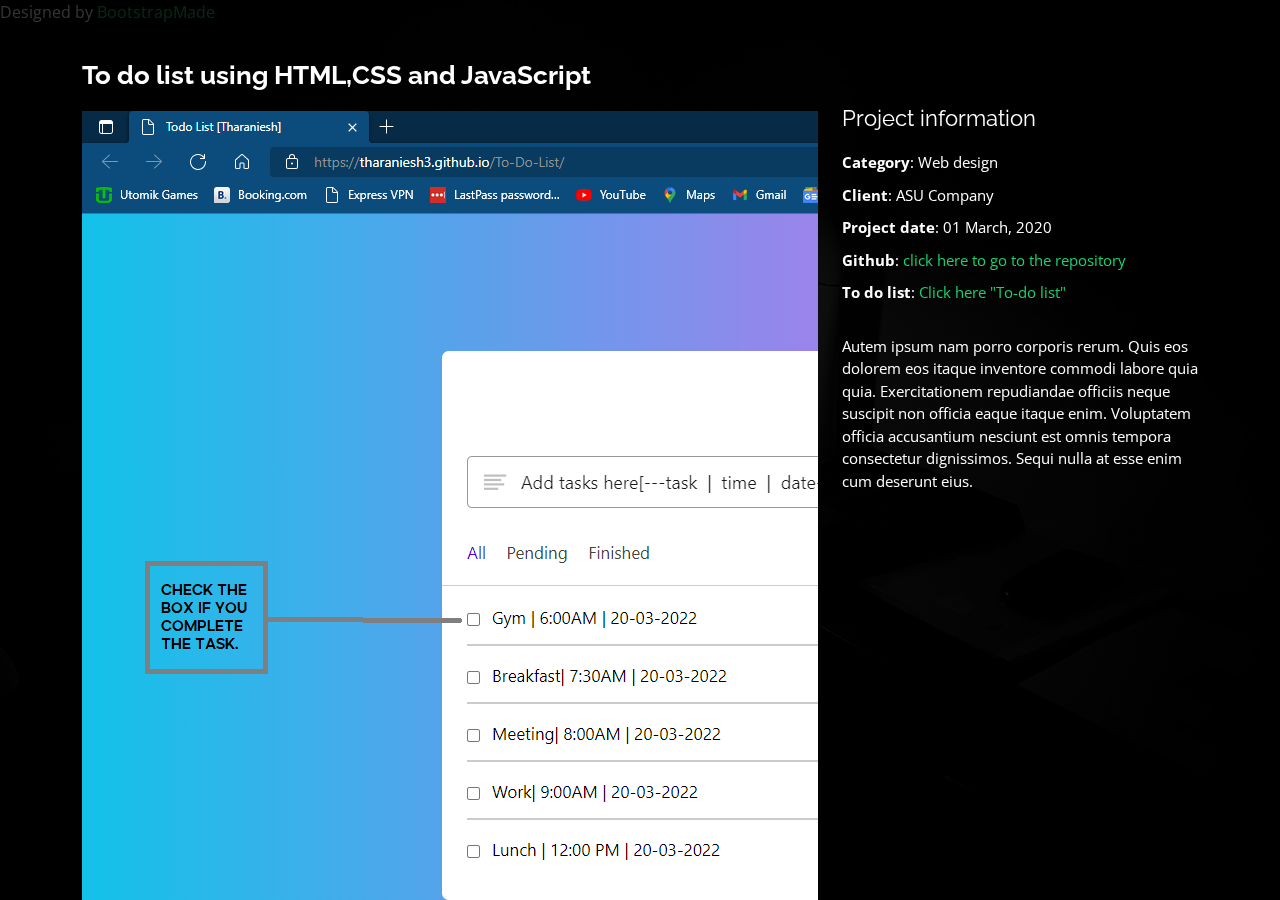
<file: portfolio-details.html>
<!DOCTYPE html>
<html lang="en">

<head>
  <meta charset="utf-8">
  <meta content="width=device-width, initial-scale=1.0" name="viewport">

  <title>Portfolio Details - Personal Bootstrap Template</title>
  <meta content="" name="description">
  <meta content="" name="keywords">

  <!-- Favicons -->
  <link href="assets/img/favicon.png" rel="icon">
  <link href="assets/img/apple-touch-icon.png" rel="apple-touch-icon">

  <link href="https://fonts.googleapis.com/css?family=Open+Sans:300,300i,400,400i,600,600i,700,700i|Raleway:300,300i,400,400i,500,500i,600,600i,700,700i|Poppins:300,300i,400,400i,500,500i,600,600i,700,700i" rel="stylesheet">

  <link href="assets/vendor/bootstrap/css/bootstrap.min.css" rel="stylesheet">
  <link href="assets/vendor/bootstrap-icons/bootstrap-icons.css" rel="stylesheet">
  <link href="assets/vendor/boxicons/css/boxicons.min.css" rel="stylesheet">
  <link href="assets/vendor/glightbox/css/glightbox.min.css" rel="stylesheet">
  <link href="assets/vendor/remixicon/remixicon.css" rel="stylesheet">
  <link href="assets/vendor/swiper/swiper-bundle.min.css" rel="stylesheet">
  <link href="assets/css/style.css" rel="stylesheet">
</head>

<body>

  <main id="main">

    <!-- ======= Portfolio Details ======= -->
    <div id="portfolio-details" class="portfolio-details">
      <div class="container">

        <div class="row">

          <div class="col-lg-8">
            <h2 class="portfolio-title">To do list using HTML,CSS and JavaScript</h2>

            <div class="portfolio-details-slider swiper">
              <div class="swiper-wrapper align-items-center">

                <div class="swiper-slide">
                  <img src="assets/img/portfolio/Screenshot (1212).png" alt="image">
                </div>

                <div class="swiper-slide">
                  <img src="assets/img//portfolio/Screenshot (1212).png" alt="image">
                </div>

                <div class="swiper-slide">
                  <img src="assets/img/portfolio/Screenshot (1213).png" alt="import { originalName as alias } from 'module';">
                </div>

              </div>
              <div class="swiper-pagination"></div>
            </div>

          </div>

          <div class="col-lg-4 portfolio-info">
            <h3>Project information</h3>
            <ul>
              <li><strong>Category</strong>: Web design</li>
              <li><strong>Client</strong>: ASU Company</li>
              <li><strong>Project date</strong>: 01 March, 2020</li>
              <li><strong>Github</strong>: <a href="https://github.com/Tharaniesh3/To-Do-List">click here to go to the repository</a></li>
              <li><strong>To do list</strong>: <a href="https://tharaniesh3.github.io/To-Do-List/">Click here "To-do list"</a></li>
            </ul>

            <p>
              Autem ipsum nam porro corporis rerum. Quis eos dolorem eos itaque inventore commodi labore quia quia. Exercitationem repudiandae officiis neque suscipit non officia eaque itaque enim. Voluptatem officia accusantium nesciunt est omnis tempora consectetur dignissimos. Sequi nulla at esse enim cum deserunt eius.
            </p>
          </div>

        </div>

      </div>
    </div><!-- End Portfolio Details -->

  </main><!-- End #main -->

  <div class="credits">
    <!-- All the links in the footer should remain intact. -->
    <!-- You can delete the links only if you purchased the pro version. -->
    <!-- Licensing information: https://bootstrapmade.com/license/ -->
    <!-- Purchase the pro version with working PHP/AJAX contact form: https://bootstrapmade.com/personal-free-resume-bootstrap-template/ -->
    Designed by <a href="https://bootstrapmade.com/">BootstrapMade</a>
  </div>

  <!-- Vendor JS Files -->
  <script src="assets/vendor/purecounter/purecounter.js"></script>
  <script src="assets/vendor/bootstrap/js/bootstrap.bundle.min.js"></script>
  <script src="assets/vendor/glightbox/js/glightbox.min.js"></script>
  <script src="assets/vendor/isotope-layout/isotope.pkgd.min.js"></script>
  <script src="assets/vendor/swiper/swiper-bundle.min.js"></script>
  <script src="assets/vendor/waypoints/noframework.waypoints.js"></script>
  <script src="assets/vendor/php-email-form/validate.js"></script>

  <!-- Template Main JS File -->
  <script src="assets/js/main.js"></script>

</body>

</html>
</file>
<file: assets/css/style.css>
*{
  margin: 0;
  padding: 0;
  box-sizing: border-box;
}
body {
  font-family: "Open Sans", sans-serif;
  background-color: #040404;
  color: #fff;
  position: relative;
  background: transparent;
}
@media screen and (max-width: 800px) {
  .leftcolumn, .rightcolumn {   
    width: 100%;
    padding: 0;
  }
}

/* Responsive layout - when the screen is less than 400px wide, make the navigation links stack on top of each other instead of next to each other */
@media screen and (max-width: 400px) {
  .topnav a {
    float: none;
    width: 100%;
  }
}
body::before {
  content: "";
  position: fixed;
  background: #040404 url("../img/bg.jpg") top right no-repeat;
  background-size: cover;
  left: 0;
  right: 0;
  top: 0;
  height: 100vh;
  z-index: -1;
}
@media (min-width: 1024px) {
  body::before {
    background-attachment: fixed;
  }
}

a {
  color: #18d26e;
  text-decoration: none;
}

a:hover {
  color: #35e888;
  text-decoration: none;
}

h1, h2, h3, h4, h5, h6 {
  font-family: "Raleway", sans-serif;
}

/*--------------------------------------------------------------
# Header
--------------------------------------------------------------*/
#header {
  transition: ease-in-out 0.3s;
  position: relative;
  height: 100vh;
  display: flex;
  align-items: center;
  z-index: 997;
  overflow-y: auto;
}
#header * {
  transition: ease-in-out 0.3s;
}
#header h1 {
  font-size: 48px;
  margin: 0;
  padding: 0;
  line-height: 1;
  font-weight: 700;
  font-family: "Poppins", sans-serif;
}
#header h1 a, #header h1 a:hover {
  color: #fff;
  line-height: 1;
  display: inline-block;
}
#header h2 {
  font-size: 24px;
  margin-top: 20px;
  color: rgba(255, 255, 255, 0.8);
}
#header h2 span {
  color: #fff;
  border-bottom: 2px solid #18d26e;
  padding-bottom: 6px;
}
#header img {
  padding: 0;
  margin: 0;
}
#header .social-links {
  margin-top: 40px;
  display: flex;
}
#header .social-links a {
  font-size: 16px;
  display: flex;
  justify-content: center;
  align-items: center;
  background: rgba(255, 255, 255, 0.1);
  color: #fff;
  line-height: 1;
  margin-right: 8px;
  border-radius: 50%;
  width: 40px;
  height: 40px;
}
#header .social-links a:hover {
  background: #18d26e;
}
@media (max-width: 992px) {
  #header h1 {
    font-size: 36px;
  }
  #header h2 {
    font-size: 20px;
    line-height: 30px;
  }
  #header .social-links {
    margin-top: 15px;
  }
  #header .container {
    display: flex;
    flex-direction: column;
    align-items: center;
  }
}

/* Header Top */
#header.header-top {
  height: 80px;
  position: fixed;
  left: 0;
  top: 0;
  right: 0;
  background: rgba(0, 0, 0, 0.9);
}
#header.header-top .social-links, #header.header-top h2 {
  display: none;
}
#header.header-top h1 {
  margin-right: auto;
  font-size: 36px;
}
#header.header-top .container {
  display: flex;
  align-items: center;
}
#header.header-top .navbar {
  margin: 0;
}
@media (max-width: 768px) {
  #header.header-top {
    height: 60px;
  }
  #header.header-top h1 {
    font-size: 26px;
  }
}

/*--------------------------------------------------------------
# Navigation Menu
--------------------------------------------------------------*/
/**
* Desktop Navigation 
*/
.navbar {
  padding: 0;
  margin-top: 35px;
}
.navbar ul {
  margin: 0;
  padding: 0;
  display: flex;
  list-style: none;
  align-items: center;
}
.navbar li {
  position: relative;
}
.navbar li + li {
  margin-left: 30px;
}
.navbar a, .navbar a:focus {
  display: flex;
  align-items: center;
  justify-content: space-between;
  padding: 0;
  font-family: "Poppins", sans-serif;
  font-size: 16px;
  font-weight: 400;
  color: rgba(255, 255, 255, 0.7);
  white-space: nowrap;
  transition: 0.3s;
}
.navbar a i, .navbar a:focus i {
  font-size: 12px;
  line-height: 0;
  margin-left: 5px;
}
.navbar a:before {
  content: "";
  position: absolute;
  width: 0;
  height: 2px;
  bottom: -4px;
  left: 0;
  background-color: #18d26e;
  visibility: hidden;
  width: 0px;
  transition: all 0.3s ease-in-out 0s;
}
.navbar a:hover:before, .navbar li:hover > a:before, .navbar .active:before {
  visibility: visible;
  width: 25px;
}
.navbar a:hover, .navbar .active, .navbar .active:focus, .navbar li:hover > a {
  color: #fff;
}

/**
* Mobile Navigation 
*/
.mobile-nav-toggle {
  color: #fff;
  font-size: 28px;
  cursor: pointer;
  display: none;
  line-height: 0;
  transition: 0.5s;
  position: fixed;
  right: 15px;
  top: 15px;
}

@media (max-width: 991px) {
  .mobile-nav-toggle {
    display: block;
  }

  .navbar ul {
    display: none;
  }
}
.navbar-mobile {
  position: fixed;
  overflow: hidden;
  top: 0;
  right: 0;
  left: 0;
  bottom: 0;
  background: rgba(0, 0, 0, 0.9);
  transition: 0.3s;
  z-index: 999;
  margin-top: 0;
}
.navbar-mobile .mobile-nav-toggle {
  position: absolute;
  top: 15px;
  right: 15px;
}
.navbar-mobile ul {
  display: block;
  position: absolute;
  top: 55px;
  right: 15px;
  bottom: 45px;
  left: 15px;
  padding: 10px 0;
  overflow-y: auto;
  transition: 0.3s;
  border: 2px solid rgba(255, 255, 255, 0.2);
}
.navbar-mobile li {
  padding: 12px 20px;
}
.navbar-mobile li + li {
  margin: 0;
}
.navbar-mobile a, .navbar-mobile a:focus {
  font-size: 16px;
  position: relative;
}

/*--------------------------------------------------------------
# Sections General
--------------------------------------------------------------*/
section {
  overflow: hidden;
  position: absolute;
  width: 100%;
  top: 140px;
  bottom: 100%;
  opacity: 0;
  transition: ease-in-out 0.4s;
  z-index: 2;
}
section.section-show {
  top: 100px;
  bottom: auto;
  opacity: 1;
  padding-bottom: 45px;
}
section .container {
  background: rgba(0, 0, 0, 0.9);
  padding: 30px;
}
@media (max-width: 768px) {
  section {
    top: 120px;
  }
  section.section-show {
    top: 80px;
  }
}

.section-title h2 {
  font-size: 14px;
  font-weight: 500;
  padding: 0;
  line-height: 1px;
  margin: 0 0 20px 0;
  letter-spacing: 2px;
  text-transform: uppercase;
  color: #aaaaaa;
  font-family: "Poppins", sans-serif;
}
.section-title h2::after {
  content: "";
  width: 120px;
  height: 1px;
  display: inline-block;
  background: #4ceb95;
  margin: 4px 10px;
}
.section-title p {
  margin: 0;
  margin: -15px 0 15px 0;
  font-size: 36px;
  font-weight: 700;
  text-transform: uppercase;
  font-family: "Poppins", sans-serif;
  color: #fff;
}

/*--------------------------------------------------------------
# About
--------------------------------------------------------------*/
.about-me .content h3 {
  font-weight: 700;
  font-size: 26px;
  color: #18d26e;
}
.about-me .content ul {
  list-style: none;
  padding: 0;
}
.about-me .content ul li {
  margin-bottom: 20px;
  display: flex;
  align-items: center;
}
.about-me .content ul strong {
  margin-right: 10px;
}
.about-me .content ul i {
  font-size: 16px;
  margin-right: 5px;
  color: #18d26e;
  line-height: 0;
}
.about-me .content p:last-child {
  margin-bottom: 0;
}

/*--------------------------------------------------------------
# Counts
--------------------------------------------------------------*/
.counts {
  padding: 70px 0 60px;
}
.counts .count-box {
  padding: 30px 30px 25px 30px;
  width: 100%;
  position: relative;
  text-align: center;
  background: rgba(255, 255, 255, 0.08);
}
.counts .count-box i {
  position: absolute;
  top: -25px;
  left: 50%;
  transform: translateX(-50%);
  font-size: 24px;
  background: rgba(255, 255, 255, 0.1);
  padding: 12px;
  color: #18d26e;
  border-radius: 50px;
  line-height: 0;
}
.counts .count-box span {
  font-size: 36px;
  display: block;
  font-weight: 600;
  color: #fff;
}
.counts .count-box p {
  padding: 0;
  margin: 0;
  font-family: "Raleway", sans-serif;
  font-size: 14px;
}

/*--------------------------------------------------------------
# Skills
--------------------------------------------------------------*/
.skills .progress {
  height: 60px;
  display: block;
  background: none;
  border-radius: 0;
}
.skills .progress .skill {
  padding: 10px 0;
  margin: 0;
  text-transform: uppercase;
  display: block;
  font-weight: 600;
  font-family: "Poppins", sans-serif;
  color: #fff;
}
.skills .progress .skill .val {
  float: right;
  font-style: normal;
}
.skills .progress-bar-wrap {
  background: rgba(255, 255, 255, 0.2);
}
.skills .progress-bar {
  width: 1px;
  height: 10px;
  transition: 0.9s;
  background-color: #18d26e;
}

/*--------------------------------------------------------------
# Interests
--------------------------------------------------------------*/
.interests .icon-box {
  display: flex;
  align-items: center;
  padding: 20px;
  background: rgba(255, 255, 255, 0.08);
  transition: ease-in-out 0.3s;
}
.interests .icon-box i {
  font-size: 32px;
  padding-right: 10px;
  line-height: 1;
}
.interests .icon-box h3 {
  font-weight: 700;
  margin: 0;
  padding: 0;
  line-height: 1;
  font-size: 16px;
  color: #fff;
}
.interests .icon-box:hover {
  background: rgba(255, 255, 255, 0.12);
}

/*--------------------------------------------------------------
# Testimonials
--------------------------------------------------------------*/
.testimonials .testimonials-carousel, .testimonials .testimonials-slider {
  overflow: hidden;
}
.testimonials .testimonial-item {
  box-sizing: content-box;
  min-height: 320px;
}
.testimonials .testimonial-item .testimonial-img {
  width: 90px;
  border-radius: 50%;
  margin: -40px 0 0 40px;
  position: relative;
  z-index: 2;
  border: 6px solid rgba(255, 255, 255, 0.12);
}
.testimonials .testimonial-item h3 {
  font-size: 18px;
  font-weight: bold;
  margin: 10px 0 5px 45px;
  color: #fff;
}
.testimonials .testimonial-item h4 {
  font-size: 14px;
  color: #999;
  margin: 0 0 0 45px;
}
.testimonials .testimonial-item .quote-icon-left, .testimonials .testimonial-item .quote-icon-right {
  color: rgba(255, 255, 255, 0.25);
  font-size: 26px;
}
.testimonials .testimonial-item .quote-icon-left {
  display: inline-block;
  left: -5px;
  position: relative;
}
.testimonials .testimonial-item .quote-icon-right {
  display: inline-block;
  right: -5px;
  position: relative;
  top: 10px;
}
.testimonials .testimonial-item p {
  font-style: italic;
  margin: 0 15px 0 15px;
  padding: 20px 20px 60px 20px;
  background: rgba(255, 255, 255, 0.1);
  position: relative;
  border-radius: 6px;
  position: relative;
  z-index: 1;
}
.testimonials .swiper-pagination {
  margin-top: 20px;
  position: relative;
}
.testimonials .swiper-pagination .swiper-pagination-bullet {
  width: 12px;
  height: 12px;
  opacity: 1;
  background-color: rgba(255, 255, 255, 0.3);
}
.testimonials .swiper-pagination .swiper-pagination-bullet-active {
  background-color: #18d26e;
}

/*--------------------------------------------------------------
# Resume
--------------------------------------------------------------*/
.resume .resume-title {
  font-size: 26px;
  font-weight: 700;
  margin-top: 20px;
  margin-bottom: 20px;
  color: #fff;
}
.resume .resume-item {
  padding: 0 0 20px 20px;
  margin-top: -2px;
  border-left: 2px solid rgba(255, 255, 255, 0.2);
  position: relative;
}
.resume .resume-item h4 {
  line-height: 18px;
  font-size: 18px;
  font-weight: 600;
  text-transform: uppercase;
  font-family: "Poppins", sans-serif;
  color: #18d26e;
  margin-bottom: 10px;
}
.resume .resume-item h5 {
  font-size: 16px;
  background: rgba(255, 255, 255, 0.15);
  padding: 5px 15px;
  display: inline-block;
  font-weight: 600;
  margin-bottom: 10px;
}
.resume .resume-item ul {
  padding-left: 20px;
}
.resume .resume-item ul li {
  padding-bottom: 10px;
}
.resume .resume-item:last-child {
  padding-bottom: 0;
}
.resume .resume-item::before {
  content: "";
  position: absolute;
  width: 16px;
  height: 16px;
  border-radius: 50px;
  left: -9px;
  top: 0;
  background: #18d26e;
  border: 2px solid #18d26e;
}

/*--------------------------------------------------------------
# Services
--------------------------------------------------------------*/
.services .icon-box {
  text-align: center;
  background: rgba(204, 204, 204, 0.1);
  padding: 80px 20px;
  transition: all ease-in-out 0.3s;
}
.services .icon-box .icon {
  margin: 0 auto;
  width: 64px;
  height: 64px;
  background: #18d26e;
  border-radius: 5px;
  transition: all 0.3s ease-out 0s;
  display: flex;
  align-items: center;
  justify-content: center;
  margin-bottom: 20px;
  transform-style: preserve-3d;
}
.services .icon-box .icon i {
  color: #fff;
  font-size: 28px;
}
.services .icon-box .icon::before {
  position: absolute;
  content: "";
  left: -8px;
  top: -8px;
  height: 100%;
  width: 100%;
  background: rgba(255, 255, 255, 0.15);
  border-radius: 5px;
  transition: all 0.3s ease-out 0s;
  transform: translateZ(-1px);
}
.services .icon-box h4 {
  font-weight: 700;
  margin-bottom: 15px;
  font-size: 24px;
}
.services .icon-box h4 a {
  color: #fff;
}
.services .icon-box p {
  line-height: 24px;
  font-size: 14px;
  margin-bottom: 0;
}
.services .icon-box:hover {
  background: #18d26e;
  border-color: #18d26e;
}
.services .icon-box:hover .icon {
  background: #fff;
}
.services .icon-box:hover .icon i {
  color: #18d26e;
}
.services .icon-box:hover .icon::before {
  background: #35e888;
}
.services .icon-box:hover h4 a, .services .icon-box:hover p {
  color: #fff;
}

/*--------------------------------------------------------------
# Portfolio
--------------------------------------------------------------*/
.portfolio .portfolio-item {
  margin-bottom: 30px;
}
.portfolio #portfolio-flters {
  padding: 0;
  margin: 0 auto 15px auto;
  list-style: none;
  text-align: center;
  border-radius: 50px;
  padding: 2px 15px;
}
.portfolio #portfolio-flters li {
  cursor: pointer;
  display: inline-block;
  padding: 8px 16px 10px 16px;
  font-size: 14px;
  font-weight: 600;
  line-height: 1;
  text-transform: uppercase;
  color: #fff;
  background: rgba(255, 255, 255, 0.1);
  margin: 0 3px 10px 3px;
  transition: all 0.3s ease-in-out;
  border-radius: 4px;
}
.portfolio #portfolio-flters li:hover, .portfolio #portfolio-flters li.filter-active {
  background: #18d26e;
}
.portfolio #portfolio-flters li:last-child {
  margin-right: 0;
}
.portfolio .portfolio-wrap {
  transition: 0.3s;
  position: relative;
  overflow: hidden;
  z-index: 1;
  background: rgba(0, 0, 0, 0.6);
}
.portfolio .portfolio-wrap::before {
  content: "";
  background: rgba(0, 0, 0, 0.6);
  position: absolute;
  left: 30px;
  right: 30px;
  top: 30px;
  bottom: 30px;
  transition: all ease-in-out 0.3s;
  z-index: 2;
  opacity: 0;
}
.portfolio .portfolio-wrap .portfolio-info {
  opacity: 0;
  position: absolute;
  top: 0;
  left: 0;
  right: 0;
  bottom: 0;
  text-align: center;
  z-index: 3;
  transition: all ease-in-out 0.3s;
  display: flex;
  flex-direction: column;
  justify-content: center;
  align-items: center;
}
.portfolio .portfolio-wrap .portfolio-info::before {
  display: block;
  content: "";
  width: 48px;
  height: 48px;
  position: absolute;
  top: 35px;
  left: 35px;
  border-top: 3px solid #fff;
  border-left: 3px solid #fff;
  transition: all 0.5s ease 0s;
  z-index: 9994;
}
.portfolio .portfolio-wrap .portfolio-info::after {
  display: block;
  content: "";
  width: 48px;
  height: 48px;
  position: absolute;
  bottom: 35px;
  right: 35px;
  border-bottom: 3px solid #fff;
  border-right: 3px solid #fff;
  transition: all 0.5s ease 0s;
  z-index: 9994;
}
.portfolio .portfolio-wrap .portfolio-info h4 {
  font-size: 20px;
  color: #fff;
  font-weight: 600;
}
.portfolio .portfolio-wrap .portfolio-info p {
  color: #ffffff;
  font-size: 14px;
  text-transform: uppercase;
  padding: 0;
  margin: 0;
}
.portfolio .portfolio-wrap .portfolio-links {
  text-align: center;
  z-index: 4;
}
.portfolio .portfolio-wrap .portfolio-links a {
  color: #fff;
  margin: 0 2px;
  font-size: 28px;
  display: inline-block;
  transition: 0.3s;
}
.portfolio .portfolio-wrap .portfolio-links a:hover {
  color: #63eda3;
}
.portfolio .portfolio-wrap:hover::before {
  top: 0;
  left: 0;
  right: 0;
  bottom: 0;
  opacity: 1;
}
.portfolio .portfolio-wrap:hover .portfolio-info {
  opacity: 1;
}
.portfolio .portfolio-wrap:hover .portfolio-info::before {
  top: 15px;
  left: 15px;
}
.portfolio .portfolio-wrap:hover .portfolio-info::after {
  bottom: 15px;
  right: 15px;
}

/*--------------------------------------------------------------
# Portfolio Details
--------------------------------------------------------------*/
.portfolio-details {
  padding-top: 40px;
  background: rgba(0, 0, 0, 0.8);
  position: fixed;
  left: 0;
  right: 0;
  top: 0;
  bottom: 0;
  overflow-y: auto;
}
.portfolio-details .container {
  padding-top: 20px;
  padding-bottom: 40px;
}
.portfolio-details .portfolio-title {
  font-size: 26px;
  font-weight: 700;
  margin-bottom: 20px;
}
.portfolio-details .portfolio-info {
  padding-top: 45px;
}
.portfolio-details .portfolio-info h3 {
  font-size: 22px;
  font-weight: 400;
  margin-bottom: 20px;
}
.portfolio-details .portfolio-info ul {
  list-style: none;
  padding: 0;
  font-size: 15px;
}
.portfolio-details .portfolio-info ul li + li {
  margin-top: 10px;
}
.portfolio-details .portfolio-info p {
  font-size: 15px;
  padding: 15px 0 0 0;
}
@media (max-width: 992px) {
  .portfolio-details .portfolio-info {
    padding-top: 20px;
  }
}
.portfolio-details .swiper-pagination {
  margin-top: 20px;
  position: relative;
}
.portfolio-details .swiper-pagination .swiper-pagination-bullet {
  width: 12px;
  height: 12px;
  opacity: 1;
  background-color: rgba(255, 255, 255, 0.3);
}
.portfolio-details .swiper-pagination .swiper-pagination-bullet-active {
  background-color: #18d26e;
}

/*--------------------------------------------------------------
# Contact
--------------------------------------------------------------*/
.contact .info-box {
  color: #444444;
  padding: 20px;
  width: 100%;
  background: rgba(255, 255, 255, 0.08);
}
.contact .info-box i.bx {
  font-size: 24px;
  color: #18d26e;
  border-radius: 50%;
  padding: 14px;
  float: left;
  background: rgba(255, 255, 255, 0.1);
}
.contact .info-box h3 {
  font-size: 20px;
  color: rgba(255, 255, 255, 0.5);
  font-weight: 700;
  margin: 10px 0 8px 68px;
}
.contact .info-box p {
  padding: 0;
  color: #fff;
  line-height: 24px;
  font-size: 14px;
  margin: 0 0 0 68px;
}
.contact .info-box .social-links {
  margin: 5px 0 0 68px;
  display: flex;
}
.contact .info-box .social-links a {
  font-size: 18px;
  display: inline-block;
  color: #fff;
  line-height: 1;
  margin-right: 12px;
  transition: 0.3s;
}
.contact .info-box .social-links a:hover {
  color: #18d26e;
}
.contact .php-email-form {
  padding: 30px;
  background: rgba(255, 255, 255, 0.08);
}
.contact .php-email-form .error-message {
  display: none;
  background: rgba(255, 255, 255, 0.08);
  background: #ed3c0d;
  text-align: left;
  padding: 15px;
  font-weight: 600;
}
.contact .php-email-form .error-message br + br {
  margin-top: 25px;
}
.contact .php-email-form .sent-message {
  display: none;
  background: rgba(255, 255, 255, 0.08);
  background: #18d26e;
  text-align: center;
  padding: 15px;
  font-weight: 600;
}
.contact .php-email-form .loading {
  display: none;
  background: rgba(255, 255, 255, 0.08);
  text-align: center;
  padding: 15px;
}
.contact .php-email-form .loading:before {
  content: "";
  display: inline-block;
  border-radius: 50%;
  width: 24px;
  height: 24px;
  margin: 0 10px -6px 0;
  border: 3px solid #18d26e;
  border-top-color: #eee;
  -webkit-animation: animate-loading 1s linear infinite;
  animation: animate-loading 1s linear infinite;
}
.contact .php-email-form input, .contact .php-email-form textarea {
  border-radius: 0;
  box-shadow: none;
  font-size: 14px;
  background: rgba(255, 255, 255, 0.08);
  border: 0;
  transition: 0.3s;
  color: #fff;
}
.contact .php-email-form input:focus, .contact .php-email-form textarea:focus {
  background-color: rgba(255, 255, 255, 0.11);
}
.contact .php-email-form input::-moz-placeholder, .contact .php-email-form textarea::-moz-placeholder {
  color: rgba(255, 255, 255, 0.3);
  opacity: 1;
}
.contact .php-email-form input::placeholder, .contact .php-email-form textarea::placeholder {
  color: rgba(255, 255, 255, 0.3);
  opacity: 1;
}
.contact .php-email-form input {
  padding: 10px 15px;
}
.contact .php-email-form textarea {
  padding: 12px 15px;
}
.contact .php-email-form button[type=submit] {
  background: #18d26e;
  border: 0;
  padding: 10px 30px;
  color: #fff;
  transition: 0.4s;
  border-radius: 4px;
}
.contact .php-email-form button[type=submit]:hover {
  background: #15bb62;
}
@-webkit-keyframes animate-loading {
  0% {
    transform: rotate(0deg);
  }
  100% {
    transform: rotate(360deg);
  }
}
@keyframes animate-loading {
  0% {
    transform: rotate(0deg);
  }
  100% {
    transform: rotate(360deg);
  }
}



.projects .info-box {
  color: #444444;
  padding: 20px;
  width: 100%;
  background: rgba(255, 255, 255, 0.08);
}
.projects .info-box i.bx {
  font-size: 24px;
  color: #18d26e;
  border-radius: 50%;
  padding: 14px;
  float: left;
  background: rgba(255, 255, 255, 0.1);
}
.certificates .info-box {
  color: #444444;
  padding: 20px;
  width: 100%;
  background: rgba(255, 255, 255, 0.08);
}
.certificates .info-box i.bx {
  font-size: 24px;
  color: #18d26e;
  border-radius: 50%;
  padding: 14px;
  float: left;
  background: rgba(255, 255, 255, 0.1);
}
.pro1 {
  display: flex;
  align-items: left;
  background: rgba(0, 0, 0, 0.9);
  padding: 30px;
  margin-left: 100px;
}
.pro2 {
  display: flex;
  align-items: left;
  background: rgba(0, 0, 0, 0.9);
  padding: 30px;
  margin-left: 100px;
}
.titles{
  color: #15bb62;
  font-family:'Lucida Sans', 'Lucida Sans Regular', 'Lucida Grande', 'Lucida Sans Unicode', Geneva, Verdana, sans-serif;
}
</file>
